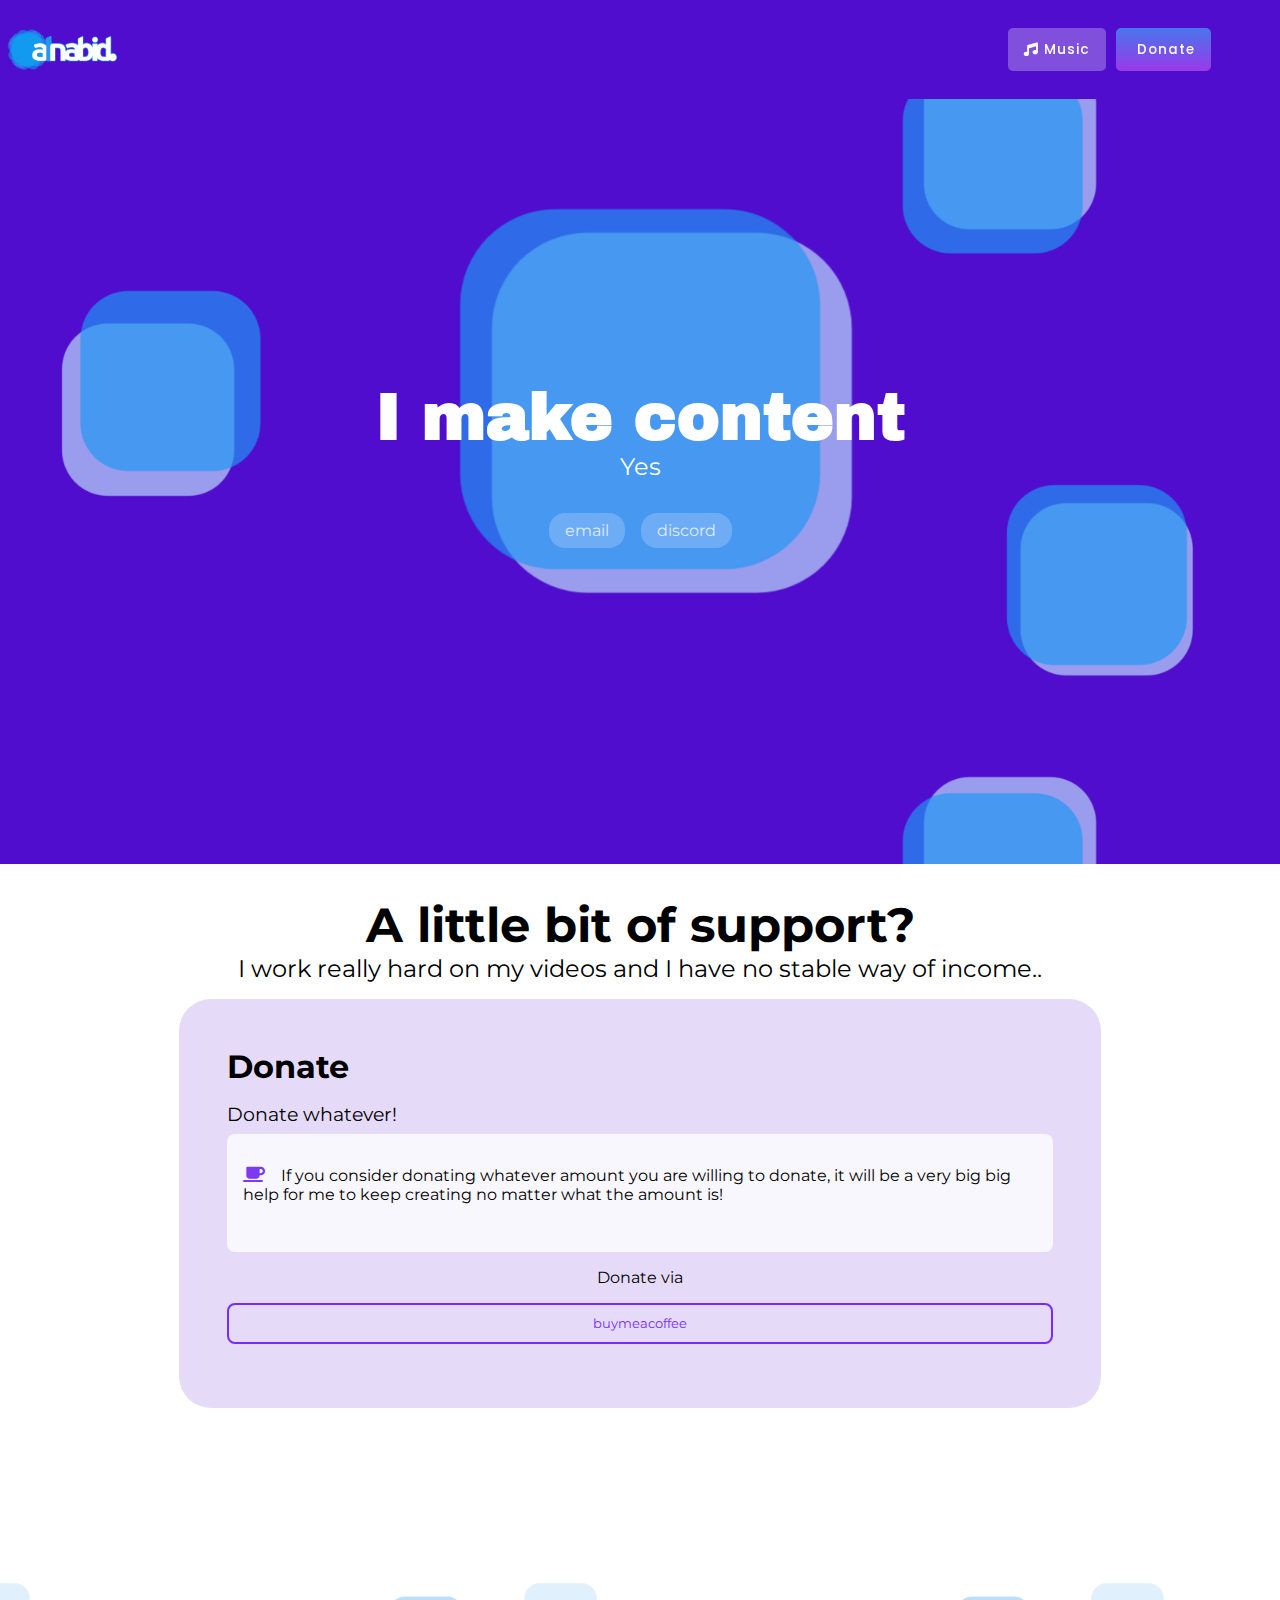
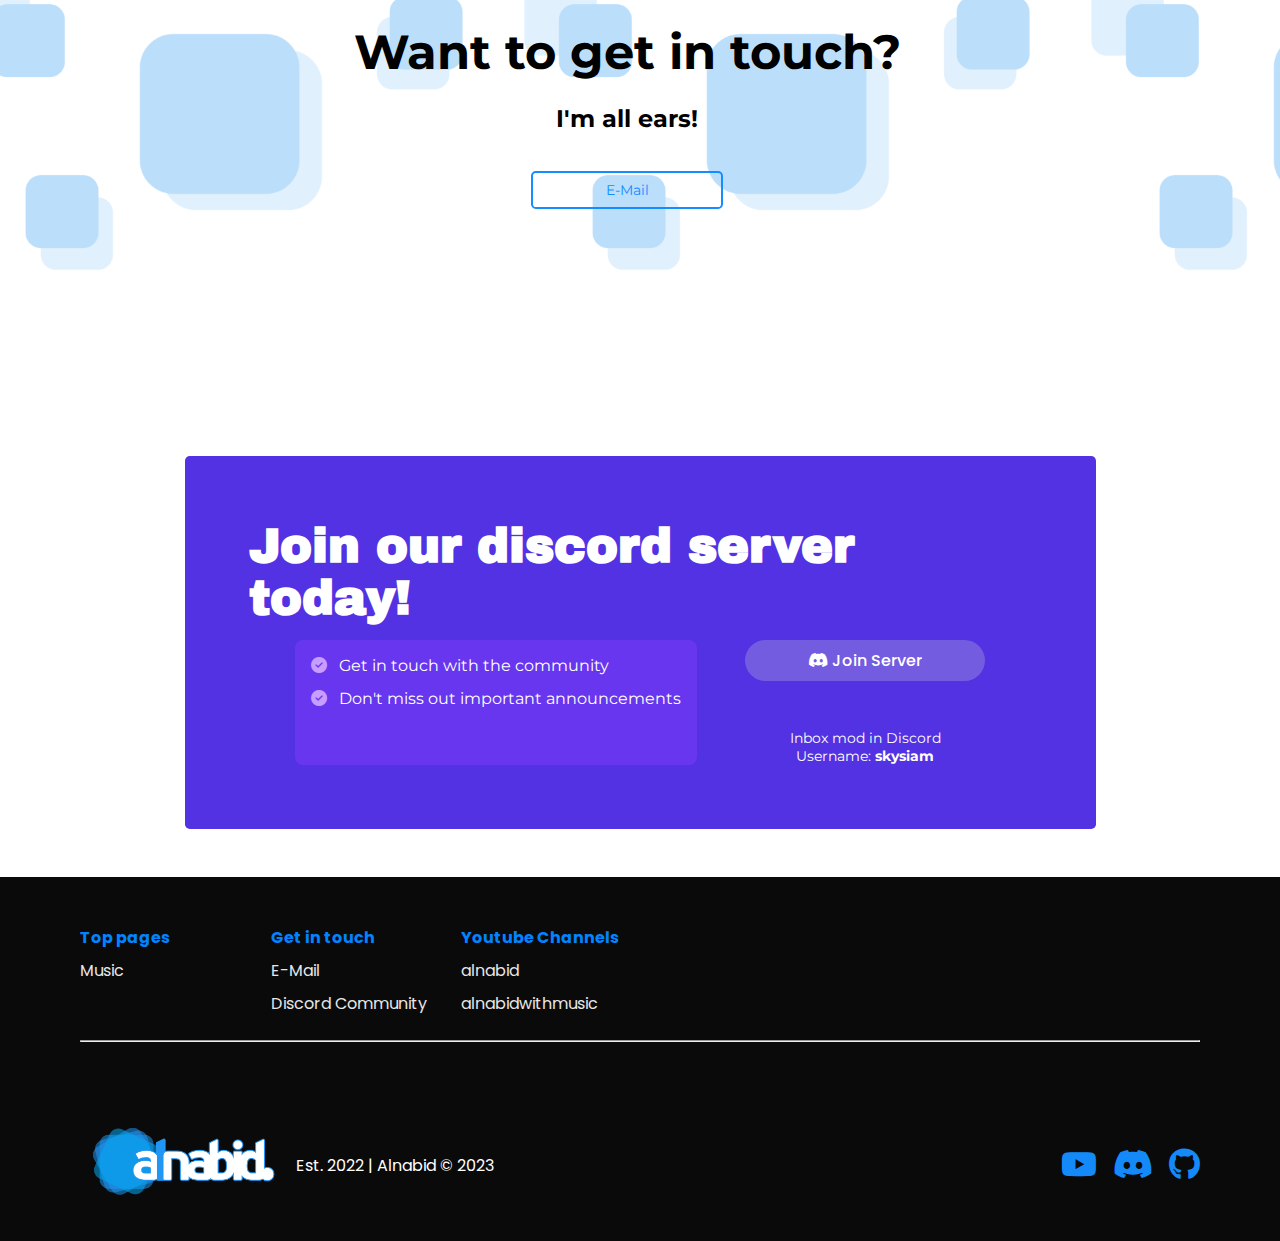
<file: index.html>
<!DOCTYPE html>
<html lang="en">
<head>
    <meta charset="UTF-8">
    <meta name="viewport" content="width=device-width, initial-scale=1.0">
    <meta name="description" content="A library full of interesting content!">
    <meta name="keywords" content="alnabid, portfolio, templates, music">
    <link rel="icon" type="image/png" href="assets/img/logosmall.png"/>
    
    <link rel="stylesheet" href="https://cdnjs.cloudflare.com/ajax/libs/font-awesome/4.7.0/css/font-awesome.min.css">
    <link rel="stylesheet" href="https://cdnjs.cloudflare.com/ajax/libs/font-awesome/6.2.1/css/all.min.css">
    
    <link rel="stylesheet" href="assets/css/style.css">
    <title>alnabid</title>
</head>
<body>
    <nav class="navbar">
        <div class="img">
            <a href="index.html" class="navimg"><img src="assets/img/logodesignfull.png" alt="alnabid logo"><i class="fa fa-home"></i> </a>
        </div>
         <input type="checkbox" id="click">
         <label for="click" class="menu-btn">
         <i class="fas fa-bars"></i>
         </label>
         <ul>
            <li><a href="music.html"><i class="fa fa-music"></i> Music</a></li>
            <li><a href="https://www.buymeacoffee.com/alnabid/" class="premium-link" target="_blank"><i class="fa fa-flash"></i> Donate</a></li>
         </ul>
      </nav>
      <main>
        <header>
            <div class="header-content">
                <h1>I make content</h1>
                <p>Yes</p>
                <div class="links">
                    <!-- <a href="">youtube channels</a> -->
                    <a href="mailto:alnabidrm@gmail.com">email</a>
                    <a href="https://discord.gg/AjYjJQVWxp" target="_blank">discord</a>
                </div>
                </div>
            </div>
        </header>
          <section class="cards">
             <div class="card-header">
                 <h1>A little bit of support?</h1>
                 <p>I work really hard on my videos and I have no stable way of income..</p>
             </div>
             <div class="card-content">
                 <div class="donate">
                     <h1>Donate</h1>
                     <p>Donate whatever!</p>
                     <ul>
                         <li><i class="fa fa-coffee"></i>If you consider donating whatever amount you are willing to donate, it will be a very big big help for me to keep creating no matter what the amount is!</li>
                     </ul>
                     <div class="card-links">
                         <b>Donate via</b>
                         <a href="https://www.buymeacoffee.com/alnabid/" target="_blank">buymeacoffee</a>
                     </div>
                     <!-- <ul>
                         <li>Recent donators</li>
                         <li><i class="fa fa-dollar"></i>SaintEleeel</li>
                         <li><i class="fa fa-dollar"></i>AndDowzs</li>
                         <li><i class="fa fa-dollar"></i>IGP</li>
                         <li><i class="fa fa-dollar"></i>ZakturGamer</li>
                     </ul> -->
                 </div>
             </div>
             <div class="collab-section">
                 <h1>Want to get in touch? <br> <span>I'm all ears!</span></h1>
                 <div class="collab-links">
                     <a href="mailto:alnabidrm@gmail.com">E-Mail</a>
                 </div>
             </div>
             <div class="discord-section">
                 <h1>Join our discord server today!</h1>
                 <div class="discord-content">
                     <div class="list">
                         <p><i class="fa fa-check-circle"></i> Get in touch with the community</p>
                         <p><i class="fa fa-check-circle"></i> Don't miss out important announcements</p>
                     </div>
                     <div class="text">
                         <a href="https://discord.gg/AjYjJQVWxp" target="_blank"><i class="fab fa-discord"></i> Join Server</a>
                         <p>Inbox mod in Discord <br> Username: <b>skysiam</b></p>
                     </div>
                 </div>
             </div>
          </section>
      </main>
      <footer>
        <div class="footer-toplinks">
            <div class="footer-sectionlinks">
                <b>Top pages</b>
                <a href="music.html">Music</a>
            </div>
            <div class="footer-sectionlinks">
                <b>Get in touch</b>
                <a href="mailto:alnabidrm@gmail.com">E-Mail</a>
                <a href="https://discord.gg/AjYjJQVWxp" target="_blank">Discord Community</a>
            </div>
            <div class="footer-sectionlinks">
                <b>Youtube Channels</b>
                <a href="https://www.youtube.com/@alnabid" target="_blank">alnabid</a>
                <a href="https://www.youtube.com/@alnabidwithmusic" target="_blank">alnabidwithmusic</a>
            </div>
        </div>
        <hr>
        <div class="footer-bottomlinks">
            <div class="footer-profile">
                <a href="index.html"><img src="assets/img/logodesignfull.png" alt="alnabid footer logo"></a>
                <p>Est. 2022 | Alnabid &#169; 2023</p>
            </div>
            <div class="footer-sociallinks">
                <a href="https://www.youtube.com/@alnabid" target="_blank"><i class="fab fa-youtube"></i></a>
                <a href="https://discord.gg/AjYjJQVWxp" target="_blank"><i class="fab fa-discord"></i></a>
                <a href="https://github.com/alnabid" target="_blank"><i class="fab fa-github"></i></a>
            </div>
        </div>
     </footer>
</body>
</html>
</file>
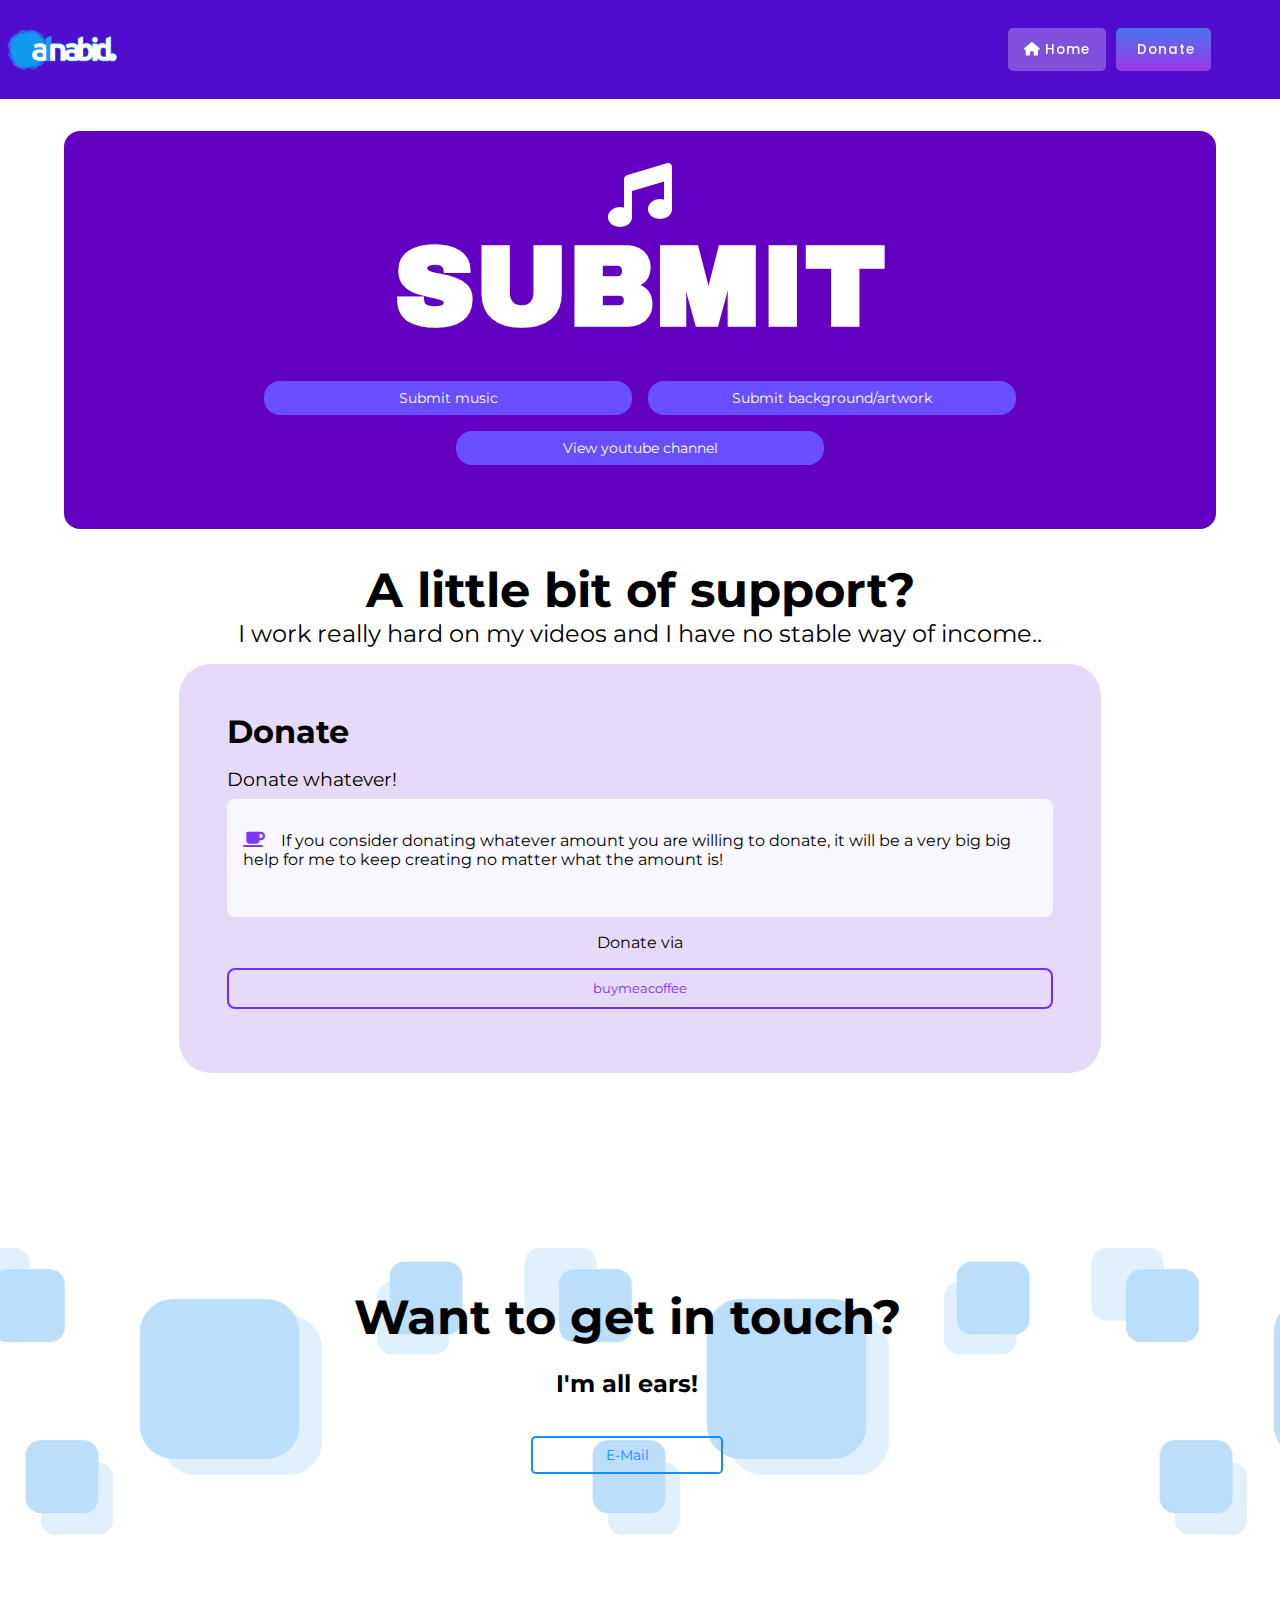
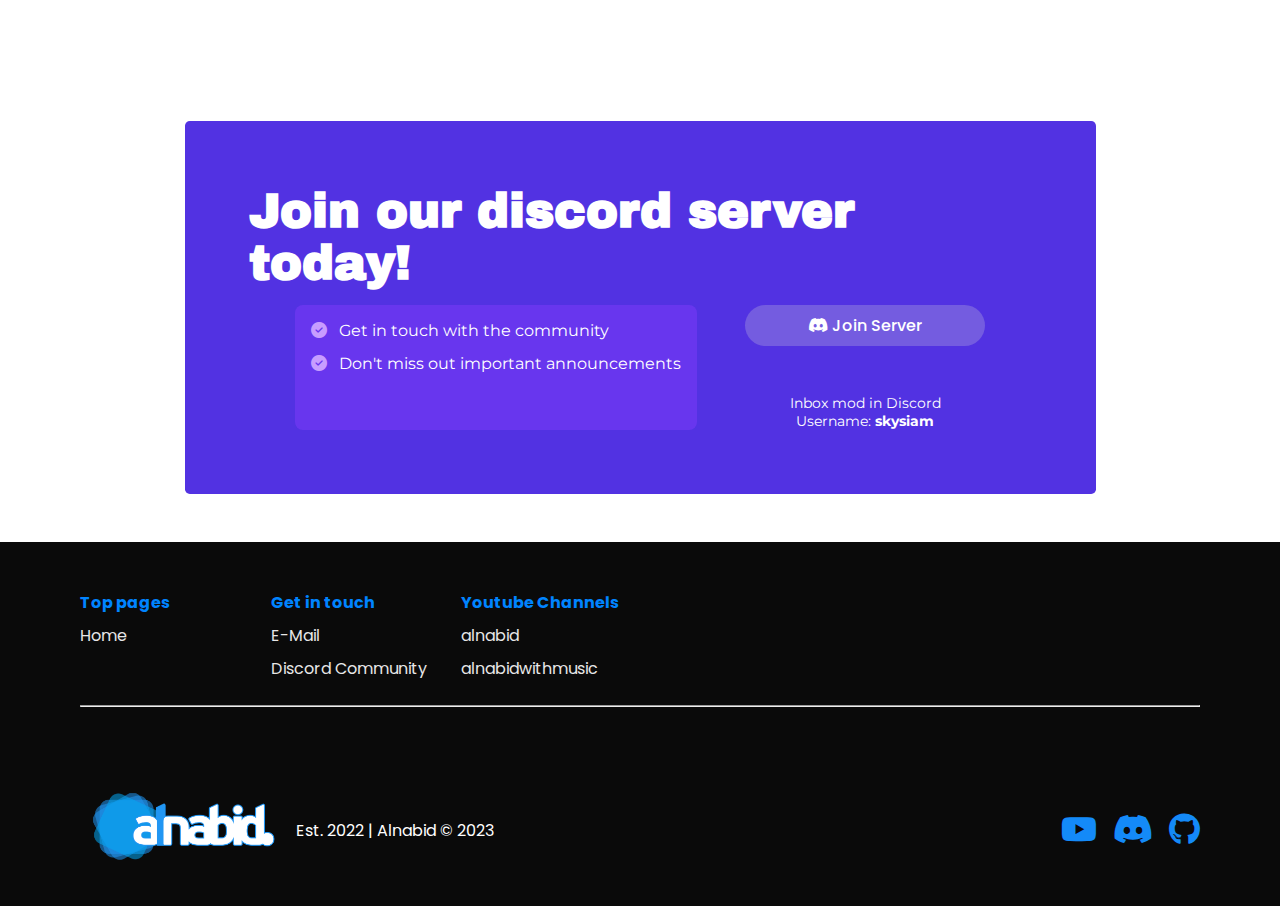
<file: music.html>
<!DOCTYPE html>
<html lang="en">
<head>
    <meta charset="UTF-8">
    <meta name="viewport" content="width=device-width, initial-scale=1.0">
    <meta name="description" content="A library full of interesting content!">
    <meta name="keywords" content="alnabid, portfolio, templates, music">
    <link rel="icon" type="image/png" href="assets/img/logosmall.png"/>
    
    <link rel="stylesheet" href="https://cdnjs.cloudflare.com/ajax/libs/font-awesome/4.7.0/css/font-awesome.min.css">
    <link rel="stylesheet" href="https://cdnjs.cloudflare.com/ajax/libs/font-awesome/6.2.1/css/all.min.css">
    
    <link rel="stylesheet" href="assets/css/style.css">
    <title>alnabid - music</title>
</head>
<body>
    <nav class="navbar">
        <div class="img">
            <a href="index.html" class="navimg"><img src="assets/img/logodesignfull.png" alt="alnabid logo"><i class="fa fa-home"></i> </a>
        </div>
         <input type="checkbox" id="click">
         <label for="click" class="menu-btn">
         <i class="fas fa-bars"></i>
         </label>
         <ul>
            <li><a href="index.html"><i class="fa fa-home"></i> Home</a></li>
            <li><a href="https://www.buymeacoffee.com/alnabid/" class="premium-link" target="_blank"><i class="fa fa-flash"></i> Donate</a></li>
         </ul>
      </nav>
      <main>
        <section>
            <div class="submit-form">
                <div>
                    <h1>SUBMIT</h1>
                    <div class="links">
                        <a href="https://forms.gle/M2yX66sHMpqmhGQGA" target="_blank">Submit music</a>
                        <a href="https://forms.gle/URMp5iLbpzPc11tQ6" target="_blank">Submit background/artwork</a>
                        <a href="https://www.youtube.com/@alnabidwithmusic" target="_blank">View youtube channel</a>
                    </div>
                </div>
                <i class="fa fa-music"></i>
            </div>
        </section>
        <section class="cards">
            <div class="card-header">
                <h1>A little bit of support?</h1>
                <p>I work really hard on my videos and I have no stable way of income..</p>
            </div>
            <div class="card-content">
                <div class="donate">
                    <h1>Donate</h1>
                    <p>Donate whatever!</p>
                    <ul>
                        <li><i class="fa fa-coffee"></i>If you consider donating whatever amount you are willing to donate, it will be a very big big help for me to keep creating no matter what the amount is!</li>
                    </ul>
                    <div class="card-links">
                        <b>Donate via</b>
                        <a href="https://www.buymeacoffee.com/alnabid/" target="_blank">buymeacoffee</a>
                    </div>
                    <!-- <ul>
                        <li>Recent donators</li>
                        <li><i class="fa fa-dollar"></i>SaintEleeel</li>
                        <li><i class="fa fa-dollar"></i>AndDowzs</li>
                        <li><i class="fa fa-dollar"></i>IGP</li>
                        <li><i class="fa fa-dollar"></i>ZakturGamer</li>
                    </ul> -->
                </div>
            </div>
            <div class="collab-section">
                <h1>Want to get in touch? <br> <span>I'm all ears!</span></h1>
                <div class="collab-links">
                    <a href="mailto:alnabidrm@gmail.com">E-Mail</a>
                </div>
            </div>
            <div class="discord-section">
                <h1>Join our discord server today!</h1>
                <div class="discord-content">
                    <div class="list">
                        <p><i class="fa fa-check-circle"></i> Get in touch with the community</p>
                        <p><i class="fa fa-check-circle"></i> Don't miss out important announcements</p>
                    </div>
                    <div class="text">
                        <a href="https://discord.gg/AjYjJQVWxp" target="_blank"><i class="fab fa-discord"></i> Join Server</a>
                        <p>Inbox mod in Discord <br> Username: <b>skysiam</b></p>
                    </div>
                </div>
            </div>
         </section>
      </main>
      <footer>
        <div class="footer-toplinks">
            <div class="footer-sectionlinks">
                <b>Top pages</b>
                <a href="index.html">Home</a>
            </div>
            <div class="footer-sectionlinks">
                <b>Get in touch</b>
                <a href="mailto:alnabidrm@gmail.com">E-Mail</a>
                <a href="https://discord.gg/AjYjJQVWxp" target="_blank">Discord Community</a>
            </div>
            <div class="footer-sectionlinks">
                <b>Youtube Channels</b>
                <a href="https://www.youtube.com/@alnabid" target="_blank">alnabid</a>
                <a href="https://www.youtube.com/@alnabidwithmusic" target="_blank">alnabidwithmusic</a>
            </div>
        </div>
        <hr>
        <div class="footer-bottomlinks">
            <div class="footer-profile">
                <a href="index.html"><img src="assets/img/logodesignfull.png" alt="alnabid footer logo"></a>
                <p>Est. 2022 | Alnabid &#169; 2023</p>
            </div>
            <div class="footer-sociallinks">
                <a href="https://www.youtube.com/@alnabid" target="_blank"><i class="fab fa-youtube"></i></a>
                <a href="https://discord.gg/AjYjJQVWxp" target="_blank"><i class="fab fa-discord"></i></a>
                <a href="https://github.com/alnabid" target="_blank"><i class="fab fa-github"></i></a>
            </div>
        </div>
     </footer>
</body>
</html>
</file>
<file: assets/css/style.css>
@import url('https://fonts.googleapis.com/css2?family=Archivo+Black&display=swap');
@import url('https://fonts.googleapis.com/css?family=Poppins:400,500,600,700&display=swap');
@import url('https://fonts.googleapis.com/css2?family=Comfortaa:wght@300;400;500;600;700&family=Poppins:ital,wght@0,100;0,200;0,300;0,400;0,500;0,600;0,700;0,800;0,900;1,100;1,200;1,300;1,400;1,500;1,600;1,700;1,800;1,900&display=swap');
@import url('https://fonts.googleapis.com/css2?family=Montserrat&display=swap');


* {
    margin: 0;
    padding: 0;
    outline: 0;
    box-sizing: border-box;
}

body {
    overflow-x: hidden !important;
    font-family: 'poppins';
}

html {
    scroll-behavior: smooth;
}

::-webkit-scrollbar {
    width: 0.8rem;
    height: 0.8rem;
    background-color: #8231eb56;
}
::-webkit-scrollbar-thumb {
    background-color: rgb(144, 151, 250);
}
::-webkit-scrollbar-thumb:active {
    background-color: rgb(70, 89, 255);
}

main {
  padding-top: 11vh;
  min-height: 27.2vh;
  font-family: 'montserrat';
}

nav{
    position: fixed;
    display: flex;
    width: 100%;
    height: 11vh;
    background: #4d08ccfa;
    align-items: center;
    justify-content: space-between;
    padding: 0 5vw 0 0;
    flex-wrap: wrap;
    z-index: 2;
  }
  .navimg {
    display: flex;
    align-items: center;
  }
  .navimg img {
    height: 3rem;
  }
  nav ul{
    display: flex;
    flex-wrap: wrap;
    list-style: none;
  }
  nav ul li{
    margin: 0 5px;
    display: flex;
    align-items: center;
  }
  nav ul li a{
    text-align: center;
    color: rgb(255, 255, 255);
    background: rgba(255, 255, 255, 0.274);
    text-decoration: none;
    font-size: 0.85rem;
    font-weight: 500;
    padding: 0.7rem 1rem;
    border-radius: 5px;
    letter-spacing: 1px;
    transition: all 0.3s ease;
  }
  
  nav ul li a:hover{
    color: #fff;
    background: rgb(19, 141, 255);
  }
  nav .menu-btn i{
    color: rgb(19, 141, 255);
    font-size: 2rem;
    cursor: pointer;
    display: none;
  }
  input[type="checkbox"]{
    display: none;
  }
  
  .navimg i {
    visibility: hidden;
    color: rgb(19, 141, 255);
  }
  @media (max-width: 1017px) {
    nav .menu-btn i{
      display: block;
      color: white;
    }
    nav {
      flex-direction: row-reverse;
      padding: 0 3vw;
    }
    nav ul{
      position: fixed;
      top: 10vh;
      left: -100%;
      background: rgba(77, 8, 204, 0.979);
      height: 100vh;
      width: 100%;
      text-align: left;
      display: block;
      transition: all 0.3s ease;
    }
    #click:checked ~ ul{
      left: 0;
    }
    nav ul li{
      position: relative;
      top: 2vh;
      width: 90%;
      left: 4%;
      height: 5vh;
      padding: 5vh !important;
      margin-bottom: 5vh;
      background: #016fff;
      text-align: center;
      border-radius: 0.3rem;
    }
    nav ul li:last-child {
        background: linear-gradient(rgb(183, 0, 255), rgb(78, 29, 255));
    }
    nav ul li a{
      width: 100%;
      margin-left: -100%;
      background-color:transparent ;
      display: block;
      font-size: 1rem;
      transition: 0.6s cubic-bezier(0.68, -0.55, 0.265, 1.55);
    }
    #click:checked ~ ul li a{
      margin-left: 0px;
    }
  
    nav ul li:hover a{
      color: rgb(119, 183, 243);
      background-color: transparent;
    }
  
    .premium-link {
      background: transparent !important;
      color:rgb(255, 253, 253) !important;
    }
    .premium-link:hover {
      font-size: 90% !important;
    }
  }
  .content{
    position: absolute;
    top: 50%;
    transform: translate(-50%, -50%);
    text-align: center;
    z-index: -1;
    width: 100%;
    color: #1b1b1b;
  }
  .content div{
    font-size: 40px;
    font-weight: 700;
  }
  
  .premium-link {
    color: rgb(250, 250, 250);
    background: linear-gradient(rgb(73, 117, 236), rgb(154, 57, 233));
    transition: 0.2s all ease-in;
  }
  
  .premium-link:hover {
    background: linear-gradient(rgb(154, 57, 233) ,rgb(73, 117, 236), skyblue );
    padding: 10px 15px;
    font-size: 1rem;
  }


  footer {
    position: relative;
    background: #0a0a0a;
    padding: 2rem 5rem;
    border-radius: 0rem;
  }
  .footer-toplinks {
    display: grid;
    grid-template-columns: repeat(auto-fill, minmax(10rem, 1fr));
    gap: 1.5rem;
    grid-template-rows: auto;
    margin-bottom: 1.5rem;
  }
  .footer-sectionlinks {
    display: flex;
    flex-direction: column;
    gap: 0.5rem;
    margin-top: 1rem;
  }
  .footer-sectionlinks b {
    color: rgb(0, 132, 255);
  }
  .footer-sectionlinks a {
    text-decoration: none;
    color: rgb(231, 231, 231);
  }
  .footer-sectionlinks a:hover {
    text-decoration: underline;
  }
  .footer-bottomlinks {
    margin-top: 5rem;
    display: flex;
    color: white;
    align-items: center;
    justify-content: space-between;
    flex-wrap: wrap;
    gap: 3rem 0;
  }
  .footer-bottomlinks .footer-profile {
    display: flex;
    align-items: center;
    flex-wrap: wrap;
    justify-content: center;
  }
  .footer-bottomlinks img {
    height: 5rem;
  }
  .footer-bottomlinks .footer-sociallinks {
    display: flex;
    flex-wrap: wrap;
    gap: 1rem;
  }
  .footer-bottomlinks .footer-sociallinks i {
    font-size: 2rem;
    color: rgb(20, 138, 248);
  }
  @media screen and (max-width: 450px) {
    .footer-sectionlinks a {
      font-size: 0.9rem;
    }
  }
  @media screen and (max-width: 800px) {
    .footer-bottomlinks {
      justify-content: center;
      gap: 3rem 2rem;
    }
    .footer-bottomlinks .footer-sociallinks {
      width: fit-content;
      margin: auto;
    }
  }

  /* Index */
  header {
    width: 100%;
    height: 85vh;
    background-image: url(../img/bg.png);
    background-size: 100%;
    background-attachment:fixed;
    background-position: 100% 30px;
    display: flex;
    flex-direction: row;
    align-items: center;
    justify-content: space-evenly;
    animation: scroll 350s linear infinite;
    margin: 0;
  }
  .header-content {
    text-align: center;
    color: white;
  }
  header h1 {
    font-size: 4rem;
    font-family: 'archivo black';
  }
  header p {
    font-size: 1.5rem;
  }
  header .links {
    padding: 2rem;
    display: flex;
    flex-wrap: wrap;
    gap: 1rem;
    justify-content: center;
  }
  header a {
    color: rgba(255, 255, 255, 0.781);
    background-color: #a1c8fa71;
    padding: 0.5rem 1rem;
    text-decoration: none;
    border-radius: 1rem;
    transition: 0.2s;
  }
  header a:hover {
    color: rgba(255, 255, 255, 0.781);
    background-color: #a1c7fabe;
  }
  @media screen and (max-width: 700px) {
    header {
      height: 100vh;
      padding: 0 5%;
      flex-direction: column;
      align-items: center;
      justify-content: center;
    }
    .header-content {
      width: 100%;
    }
    header h1 {
      font-size: 3rem !important;
      text-align: center;
      width: 100%;
    }
    header p {
      font-size: 1rem !important;
      text-align: center;
      width: 100%;
    }
  }
/*section*/
.section {
  width: 90%;
  margin: 2.5rem auto;
  gap: 3rem;
  margin-bottom: 15rem;
  text-align: center;
  background-image: url(../img/bg2.jpg);
  width: fit-content;
  height: fit-content;
}
.section-text h1 {
  font-size: 3rem;
}
.section-text p {
  font-size: 1.5rem;
}
.section-links {
  display: flex;
  flex-wrap: wrap;
  margin: 1rem 0;
  justify-content: center;
}
.section-links a {
  border: #3f64eb 2px solid;
  font-size: 0.9rem;
  padding: 0.5rem 1rem;
  border-radius: 0.2rem;
  color: rgb(61, 39, 255);
  text-decoration: none;
  transition: 0.1s;
}
.section-links a:hover {
  background: #3f64eb;
  color: #fff;
}


@media screen and (max-width: 950px) {
  .section {
    flex-wrap: wrap;
    text-align: center;
  }
}
/*cards*/
.card-header h1 {
  font-size: 3rem;
}
.card-header p {
  font-size: 1.5rem;
}
.cards {
  width: 90%;
  margin: 2rem auto;
  text-align: center;
}
.cards li {
  list-style: none;
}
.cards a {
  transition: 0.2s;
}
.cards a:hover {
  opacity: 60%;
}
.card-content {
  display: flex;
  flex-wrap: wrap;
  margin: 1rem 0;
  gap: 2rem;
  justify-content: center;
}
.card-content > * {
  text-align: start;
  background: #4d08cc25;
  width: 80%;
  padding: 3rem;
  display: flex;
  flex-direction: column;
  border-radius: 2rem;
}
.card-content h1 {
  font-size: 2rem;
  font-family: 'montserrat';
  margin-bottom: 1rem;
}
.card-content p {
  font-size: 1.2rem;
  padding-bottom: 0.5rem;
}
.card-content ul {
  background: #ffffffc7;
  padding: 2rem 1rem;
  border-radius: 0.5rem;
}
.card-content ul li {
  font-family: 'montserrat';
  font-size: 1.0rem;
  margin-bottom: 1rem;
}
.card-content ul li a {
  text-decoration: none;
  color: rgb(19, 141, 255);
  font-size: 0.9rem;
}
.card-content ul li a i {
  font-size: 0.9rem;
  color:#3d91ff;
}
.card-content .donate-offer p{
  font-size: 0.8rem;
  font-weight: 300;
}
.card-content i {
  margin-right: 1rem;
  font-size: 1.1rem;
  color:rgb(123, 59, 243);
}
.card-content span {
  font-size: 0.8rem;
  background: rgb(59, 180, 240);
  color: white;
  padding: 0.2rem 0.5rem;
  border-radius: 5rem;
}
.card-links {
  display: flex;
  flex-direction: column;
  gap: 1rem;
  margin: 1rem 0;
}
.card-links a {
  text-decoration: none;
  padding: 0.7rem 1rem;
  border-radius: 0.5rem;
  font-size: 0.8rem;
  text-align: center;
  border: 2px solid #762cff;
  color: #762cff;
  transition: 0.2s;
}
.card-links a:hover {
  background-color: #762cff;
  color: white;
}
.card-links b {
  font-weight: 400;
  text-align: center;
}
.card-links p {
  text-align: center;
  font-size: 0.9rem !important;
}
.card-links p b {
  color:rgb(80, 54, 233);
  font-weight: 500;
}
.membership {
  background-color: #762cff41;
}
.card-ending {
  width: 96%;
  margin: auto;
  display: flex;
  justify-content: space-around;
  flex-wrap: wrap;
  /* flex-direction: column; */
  gap: 1rem;
  margin-bottom: 5rem;
}
.card-ending .ending-section {
  width: 23rem;
  display: flex;
  flex-direction: column;
  justify-content: space-between;
  align-items: center;
  /* flex-wrap: wrap; */
  padding: 1rem;
  border-radius: 0.3rem;
  color: rgb(245, 249, 255);
  background-color: #894ef7;
  gap: 2rem;
  padding-bottom: 3rem;
  height: fit-content;
}
.ending-section:nth-child(1) {
  background: rgb(198, 120, 250);
}
.ending-section:nth-child(2) {
  background: rgb(175, 149, 247);
}
.ending-section:nth-child(3) {
  background: rgba(161, 63, 253, 0.795);
}
.card-ending .ending-section .text {
  text-align: left;
  display: flex;
  flex-direction: column;
  width: 80%;
  text-align: center;
  align-items: center;
  gap: 1rem;
  /* font-size: 0.9rem; */
}
.card-ending .ending-section .text p {
  width: 80%;
}
.card-ending .ending-section .text p span {
  font-size: 0.8rem;
}
.card-ending .ending-section .text p a {
  color:#c5ffdf;
  text-decoration: none;
}
.ending-section .text i {
  color: rgb(255, 255, 255);
  font-size: 1.2rem;
  text-align: center;
  width: 5rem;
  padding: 0.5rem;
  border-radius: 5rem;
  background-color: #6400c2;
}
.ending-section .ending-link a {
  text-decoration: none;
  padding: 0.5rem 2rem;
  border-radius: 0.3rem;
  color: rgb(136, 90, 243);
  background: #ebebec;
}
/*collab-section*/
main {
  overflow-x: hidden !important;
}
.collab-section {
  width: 120%;
  margin: 15vh 0vw 15vh -10vw;
  padding: 5rem 1rem;
  display: flex;
  flex-direction: column;
  flex-wrap: wrap;
  text-align: left;
  justify-content: center;
  background-image: url(../img/bg3.png);
  background-size: contain;
  animation: scroll 350s linear infinite;
}
.collab-section h1 {
  font-size: 3rem;
  text-align: center;
}
.collab-section span {
  font-size: 50%;
}
.collab-section .collab-links {
  margin: 2rem 0;
  display: flex;
  flex-wrap: wrap;
  gap: 2rem;
  align-items: center;
  justify-content: center;
}
.collab-section a {
  padding: 0.5rem;
  width: 12rem;
  text-align: center;
  font-size: 0.9rem;
  border: rgb(19, 141, 255) solid 2px;
  color: rgb(19, 141, 255);
  text-decoration: none;
  border-radius: 0.3rem;
  transition: 0.2s;
}
.collab-section a:hover {
  background: rgb(0, 132, 255);
  color: white;
}
/*discord section*/
.discord-section {
  margin: auto;
  width: fit-content;
  margin-bottom: 3rem;
  padding: 4rem;
  border-radius: 0.3rem;
  background: #5232e2;
  text-align: left;
  color: white;;
}
.discord-section .discord-content {
  display: flex;
  flex-wrap: wrap;
  justify-content: center;
  gap: 3rem;
}
.discord-section h1 {
  font-size: 3rem;
  margin-bottom: 1rem;
  font-family: 'Archivo Black';
  width: 80%;
}
.discord-section .text {
  display: flex;
  flex-direction: column;
  justify-content: center;
  align-items: center;
  width: fit-content;
  gap: 3rem;
  text-align: center;
}
.discord-section .text a {
  font-size: 1rem;
  padding: 0.5rem 1rem;
  width: 15rem;
  border-radius: 5rem;
  color: rgb(255, 255, 255);
  text-decoration: none;
  font-family: 'poppins';
  font-weight: 500;
  background: #745ce0;
  transition: 0.2s;
}
.discord-section .text a:hover {
  border: none;
  background: #6643ff9f;
  color: white;
  opacity: 100%;
}
.discord-section .text p {
  font-size: 0.9rem;
}
.discord-content .list {
  background: #873dff6c;
  padding: 1rem;
  border-radius: 0.5rem;
}
.discord-content .list i {
  margin-right: 0.5rem;
  color:rgb(199, 157, 255);
  margin-bottom: 1rem;
}
@media screen and (max-width: 950px) {
  .discord-section {
    width: 100%;
  }
  .discord-section h1 {
    font-size: 2rem !important;
    width: 100%;
    text-align: center;
  }
  .discord-content p {
    font-size: 1rem !important;
  }
  .discord-section .text p {
    font-size: 0.9rem !important;
  }
}
@keyframes scroll {
  0% {
    background-position: 100vw 0;
  }
  25% {
    background-position: 150vw 20vw;
  }
  50% {
    background-position: 100vw 0;
  }
  75% {
    background-position: 120vw 50vw;
  }
  100% {
    background-position: 100vw 0;
  }
}

.coffee-qr {
  width: 10rem;
}

/*MUSIC*/
.submit-form {
  width: 90%;
  margin: 2rem auto;
  padding: 2rem;
  background-color: #6400c2;
  border-radius: 1rem;
  color: white;
  display: flex;
  flex-wrap: wrap-reverse;
  justify-content: center;
}

.submit-form h1 {
  font-size: 7rem;
  font-family: 'archivo black';
  text-align: center;
}
.submit-form i {
  font-size: 4rem;
}
.submit-form .links {
  display: flex;
  gap: 1rem;
  flex-wrap: wrap;
  padding: 1rem;
  margin: 1rem;
  text-align: center;
  font-size: 0.9rem;
  justify-content: center;
}
.submit-form a {
  width: 23rem;
  background-color: #684eff;
  padding: 0.5rem 1rem;
  color: white;
  border-radius: 1rem;
  text-decoration: none;
  transition: 0.2s;
}
.submit-form a:hover {
  background-color: #745ce0;
}
.submit-form > div > a {
  background-color: rgb(255, 94, 94);
}
.submit-form > div > a:hover {
  background-color: rgba(255, 94, 94, 0.801);
}
@media screen and (max-width: 700px) {
  .submit-form h1 {
    font-size: 3rem;
  }
}
@media screen and (max-width: 600px) {
  .submit-form .links a {
    width: fit-content;
  }
}
</file>
